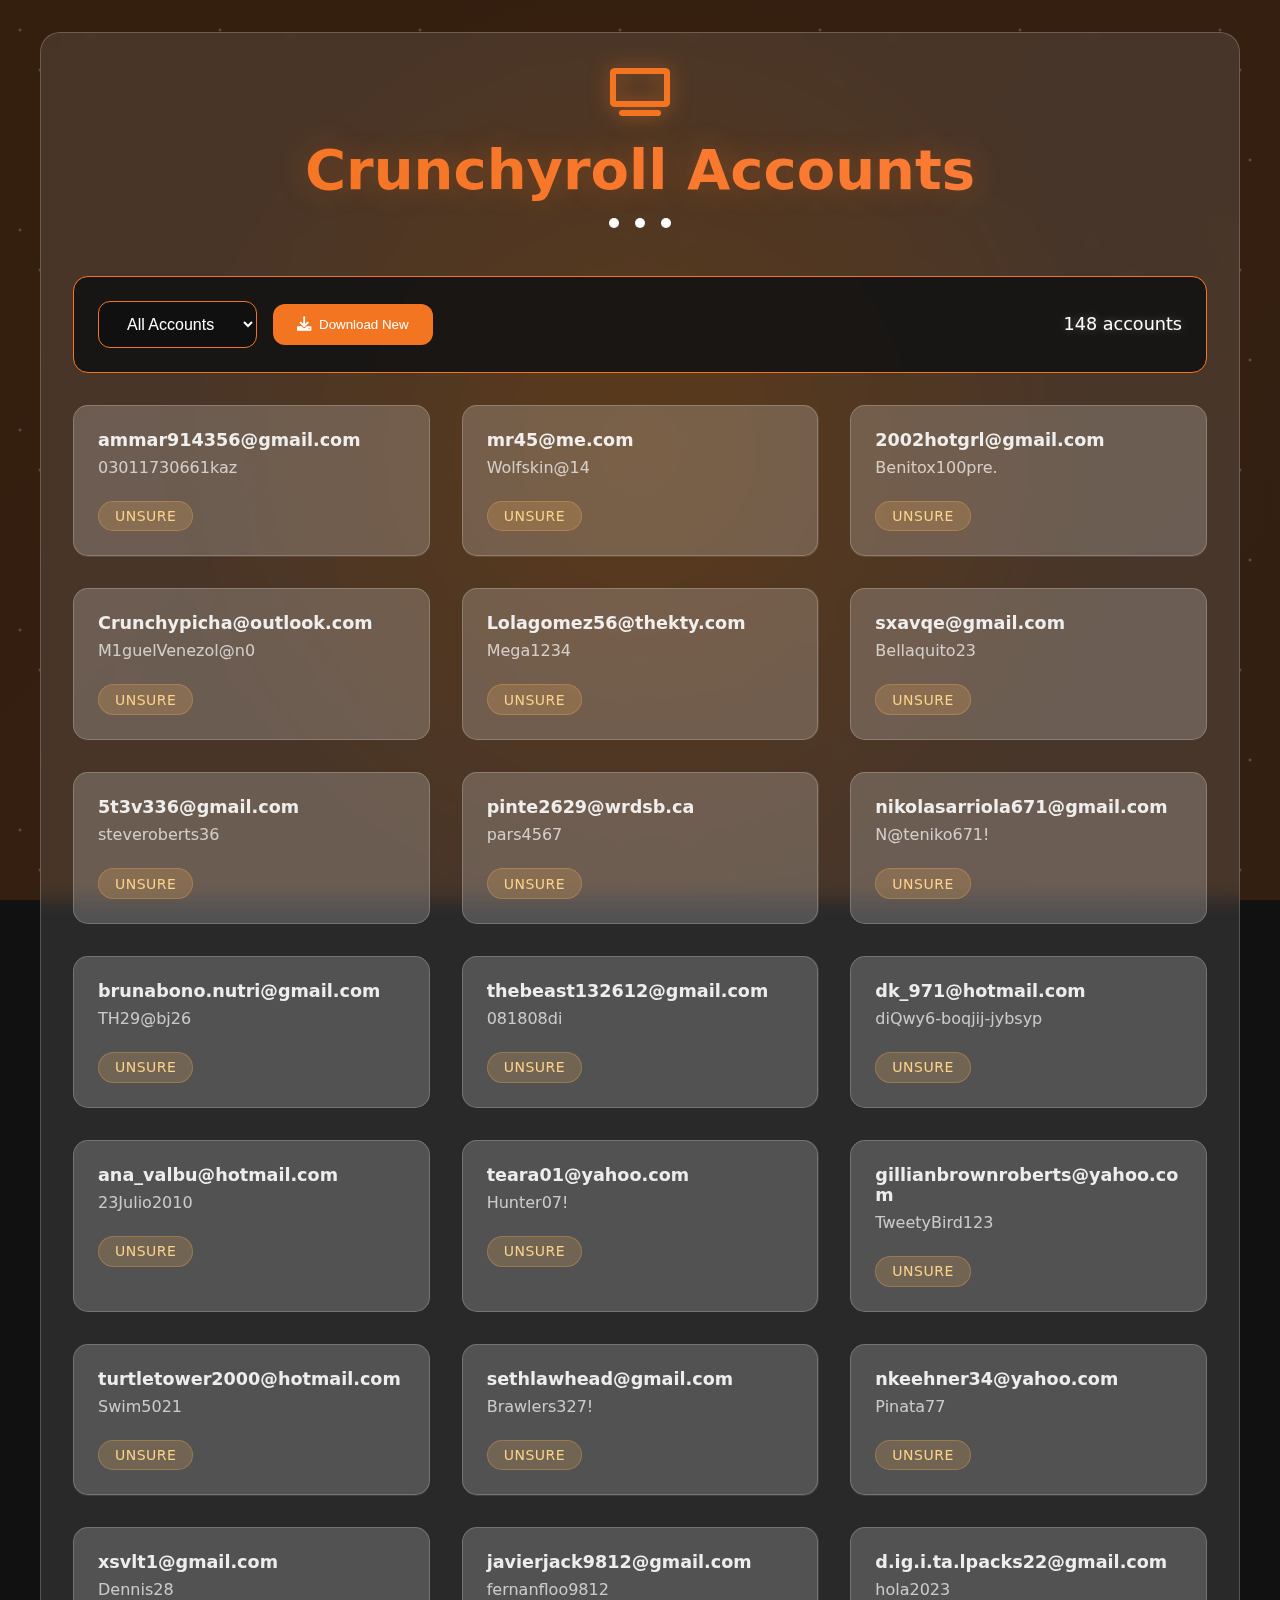
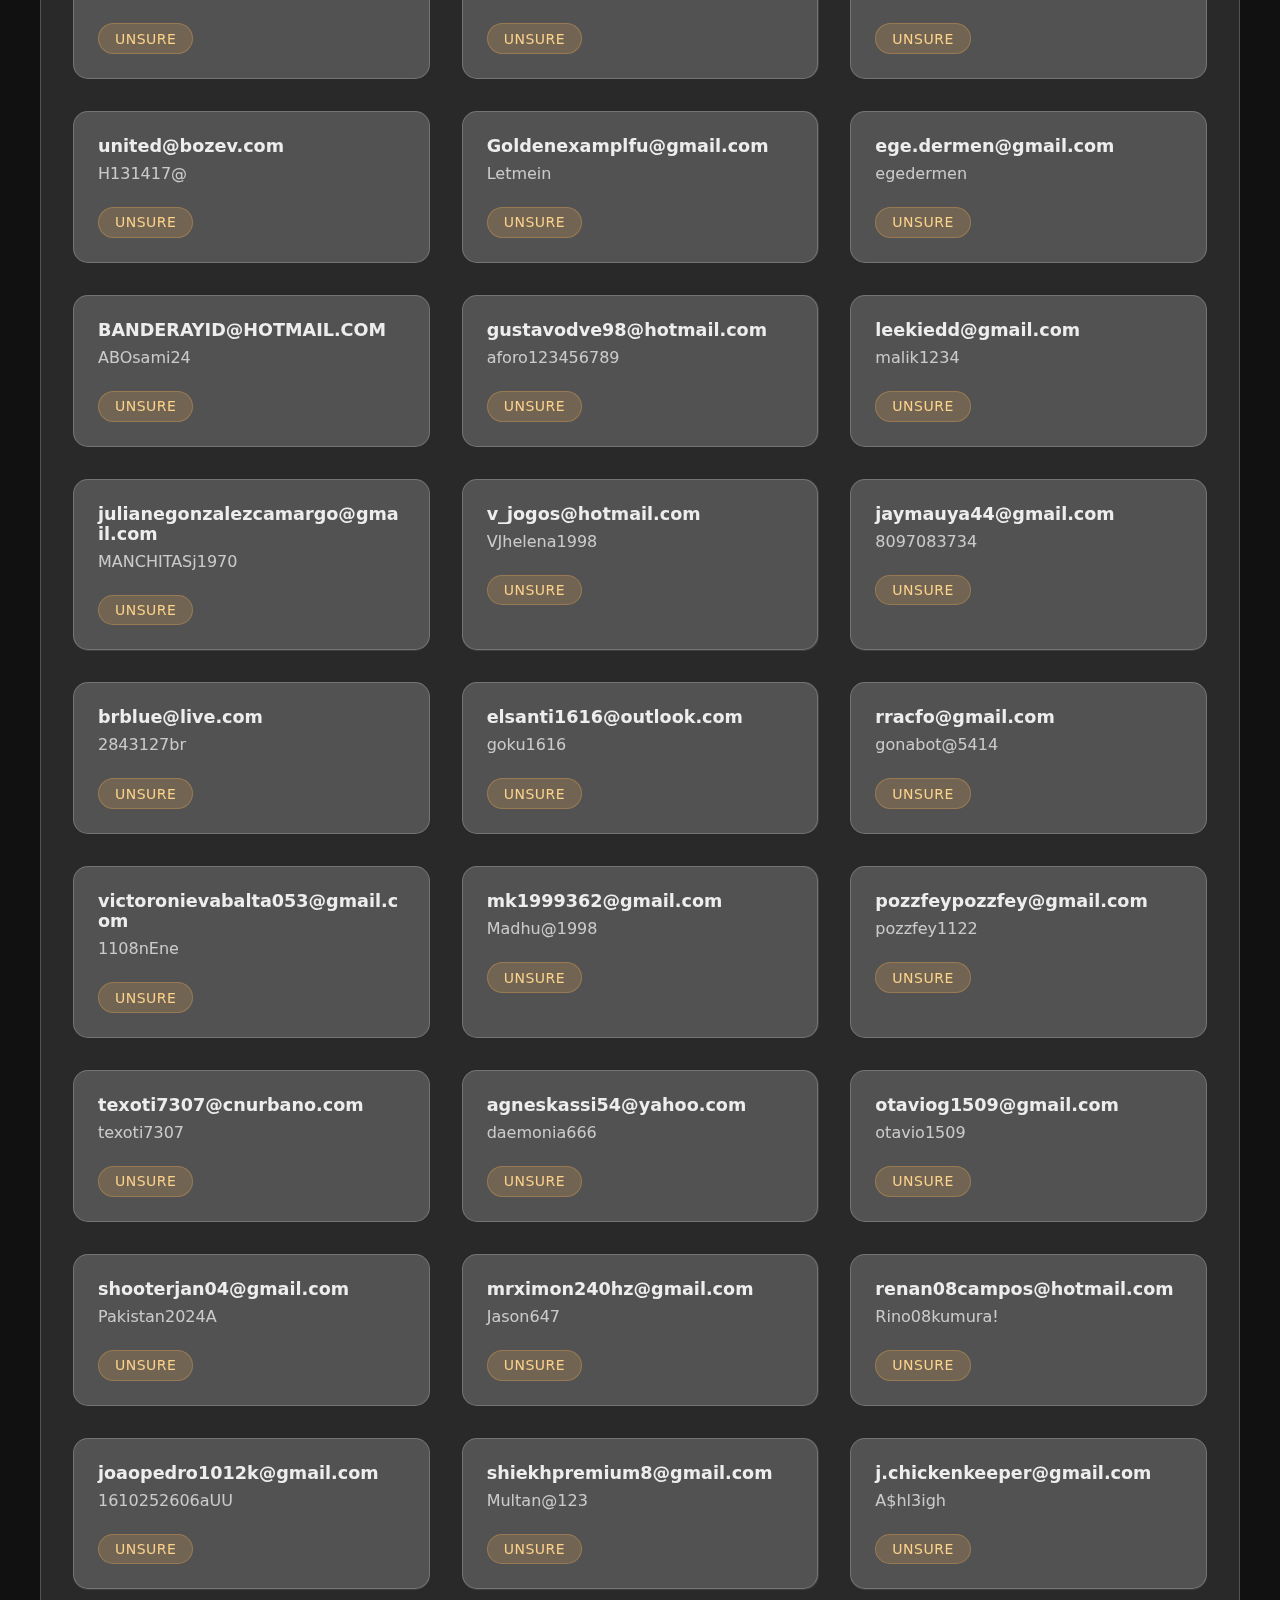
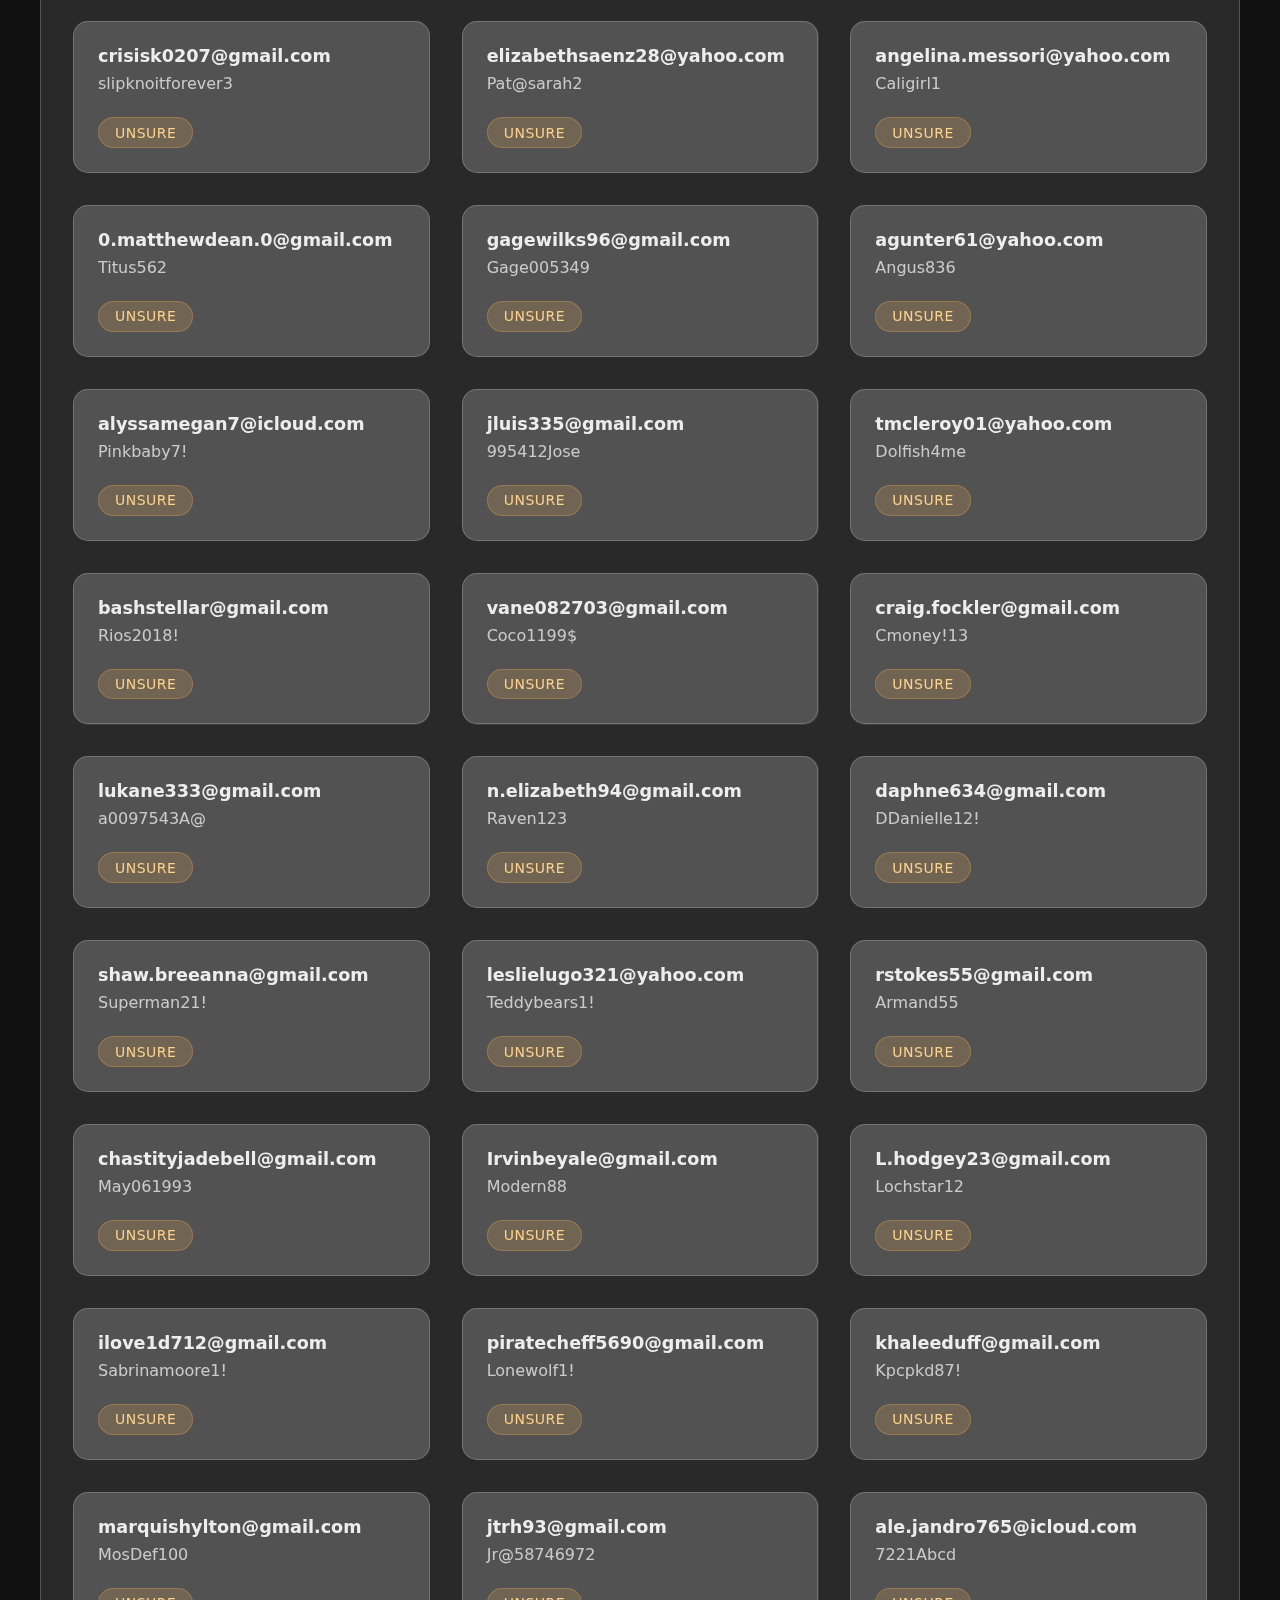
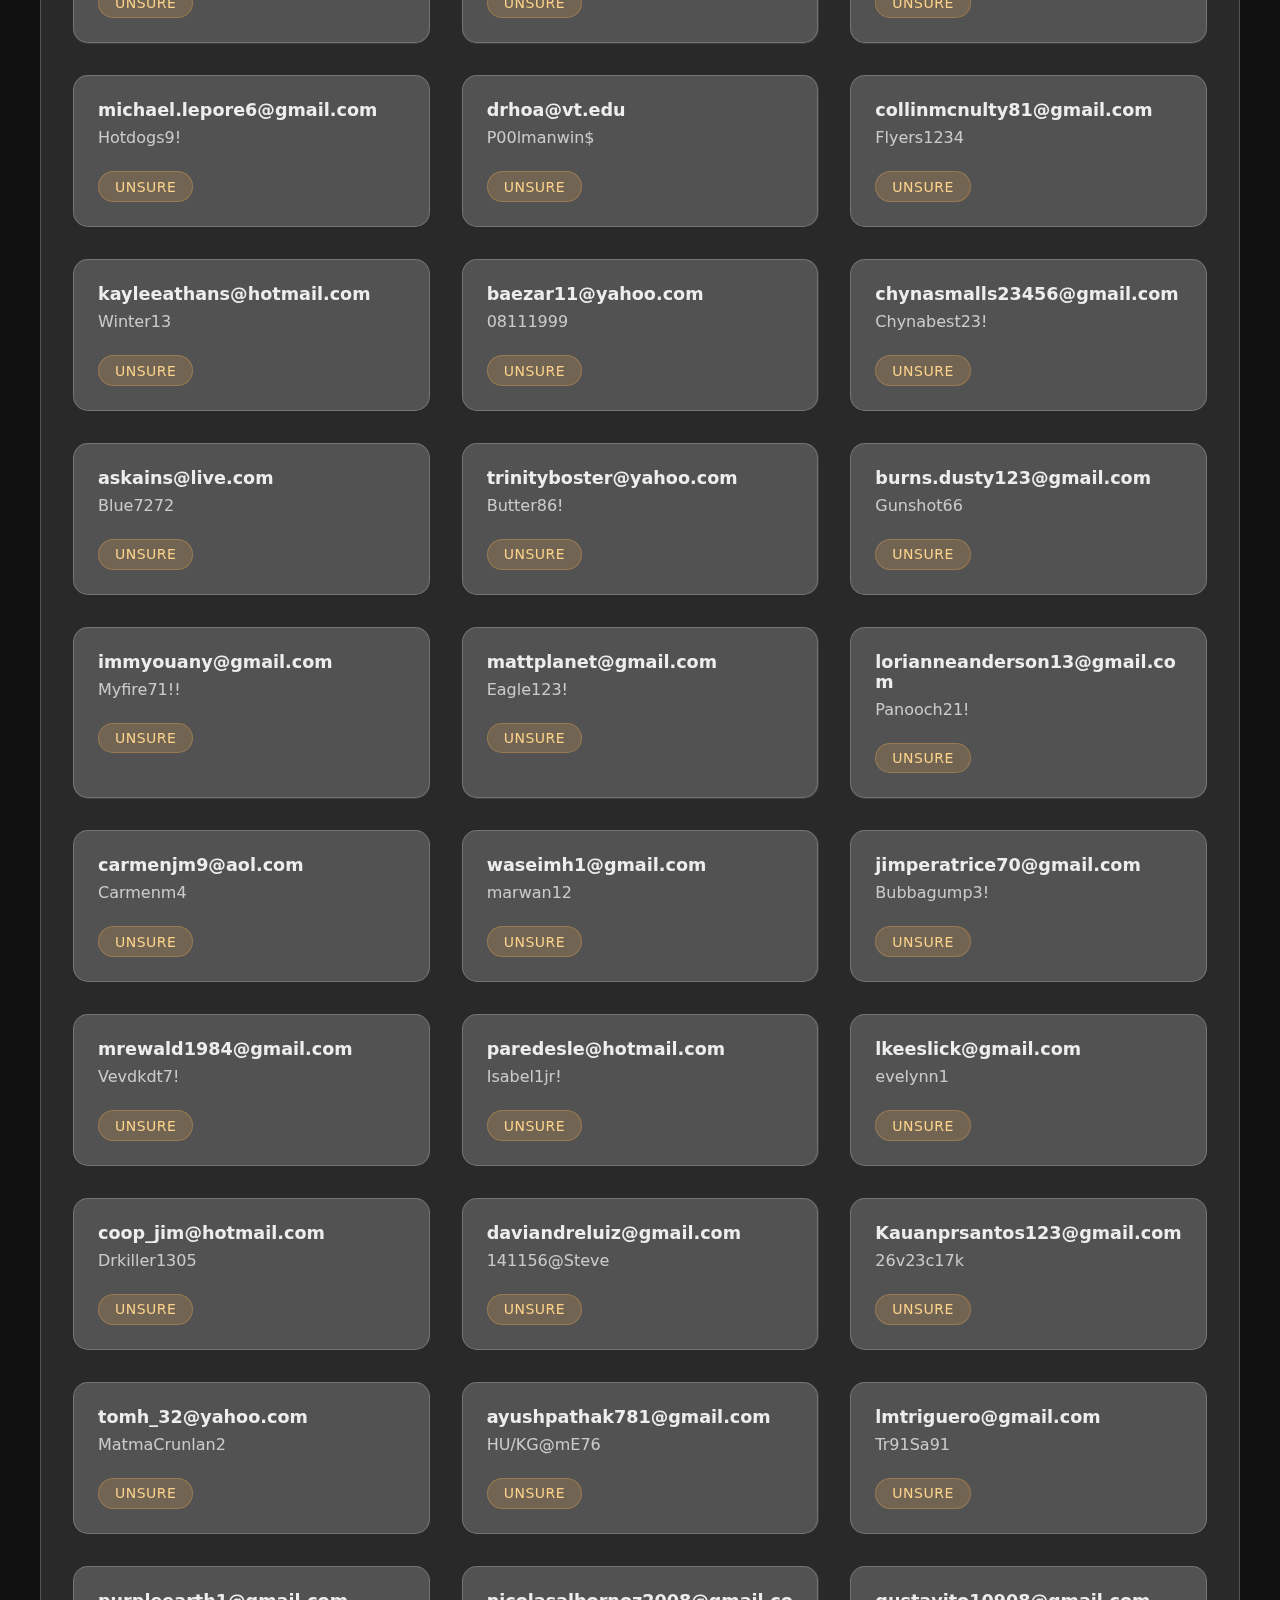
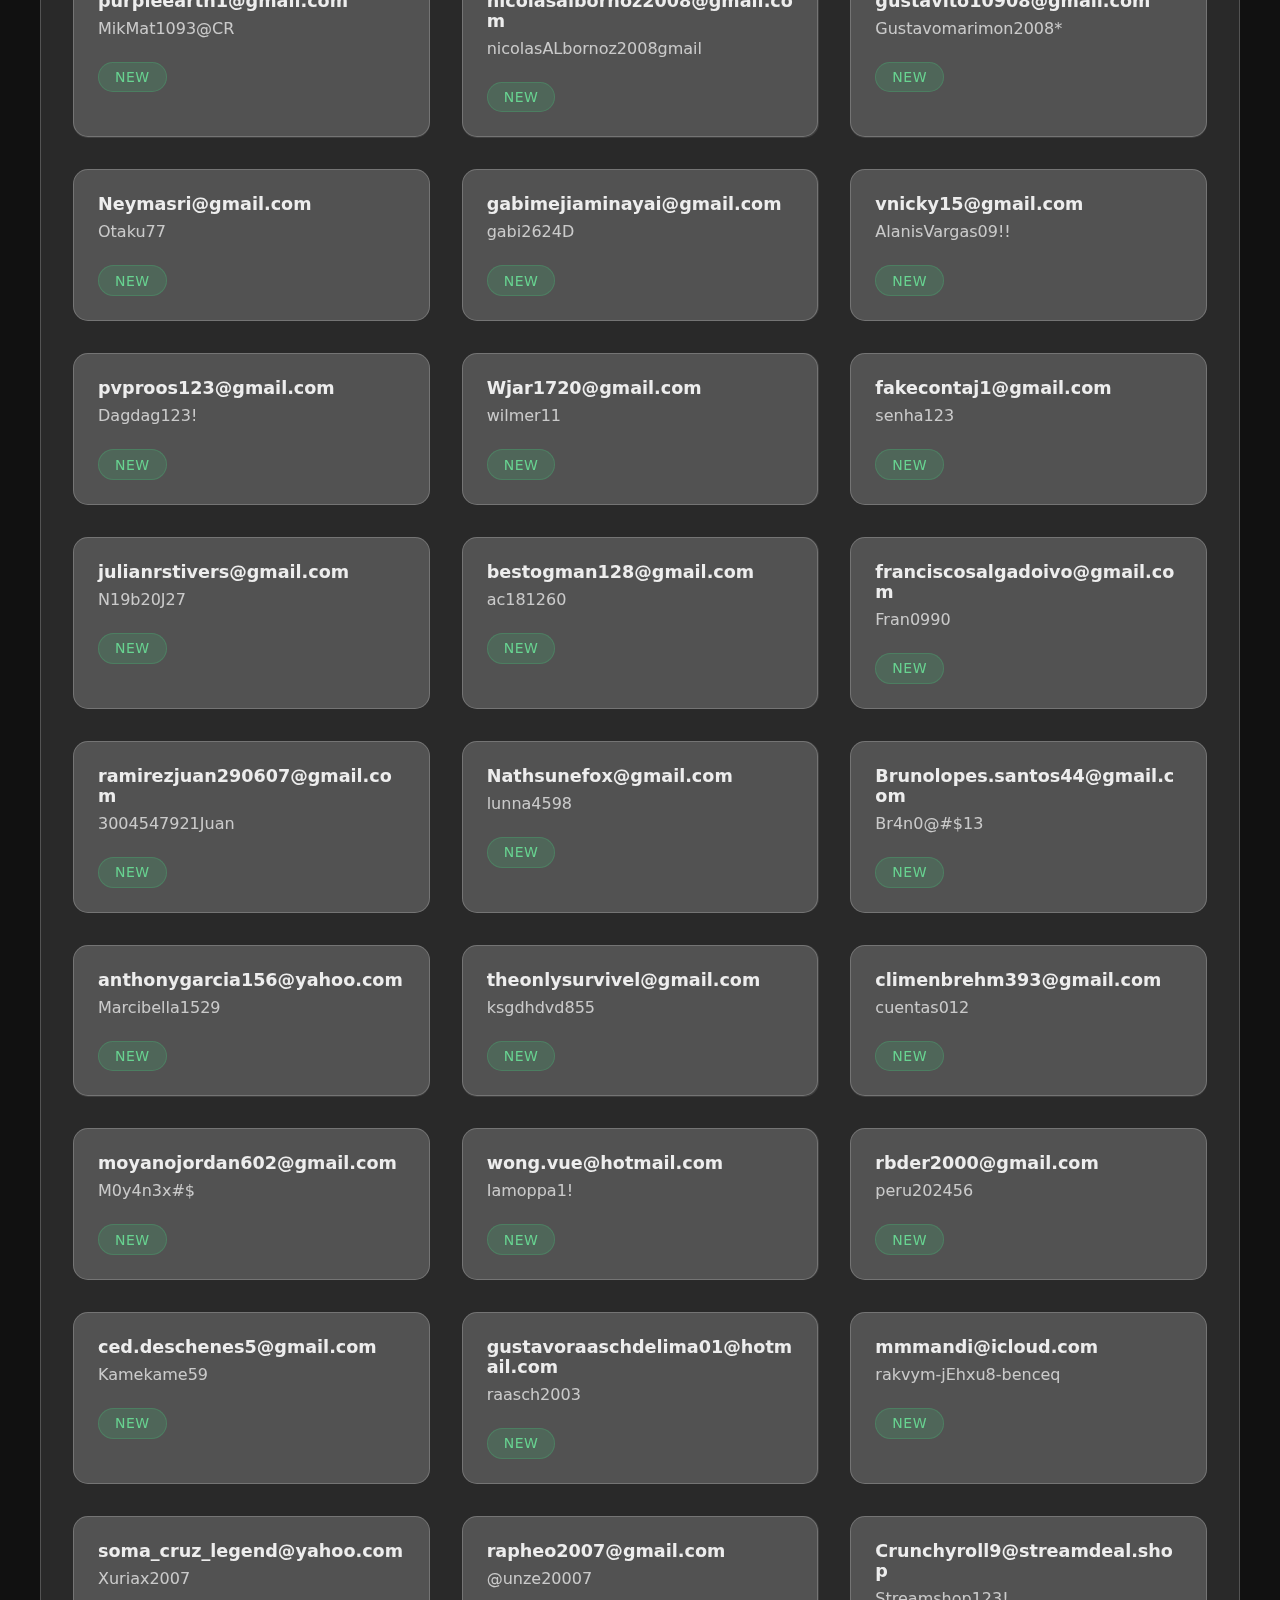
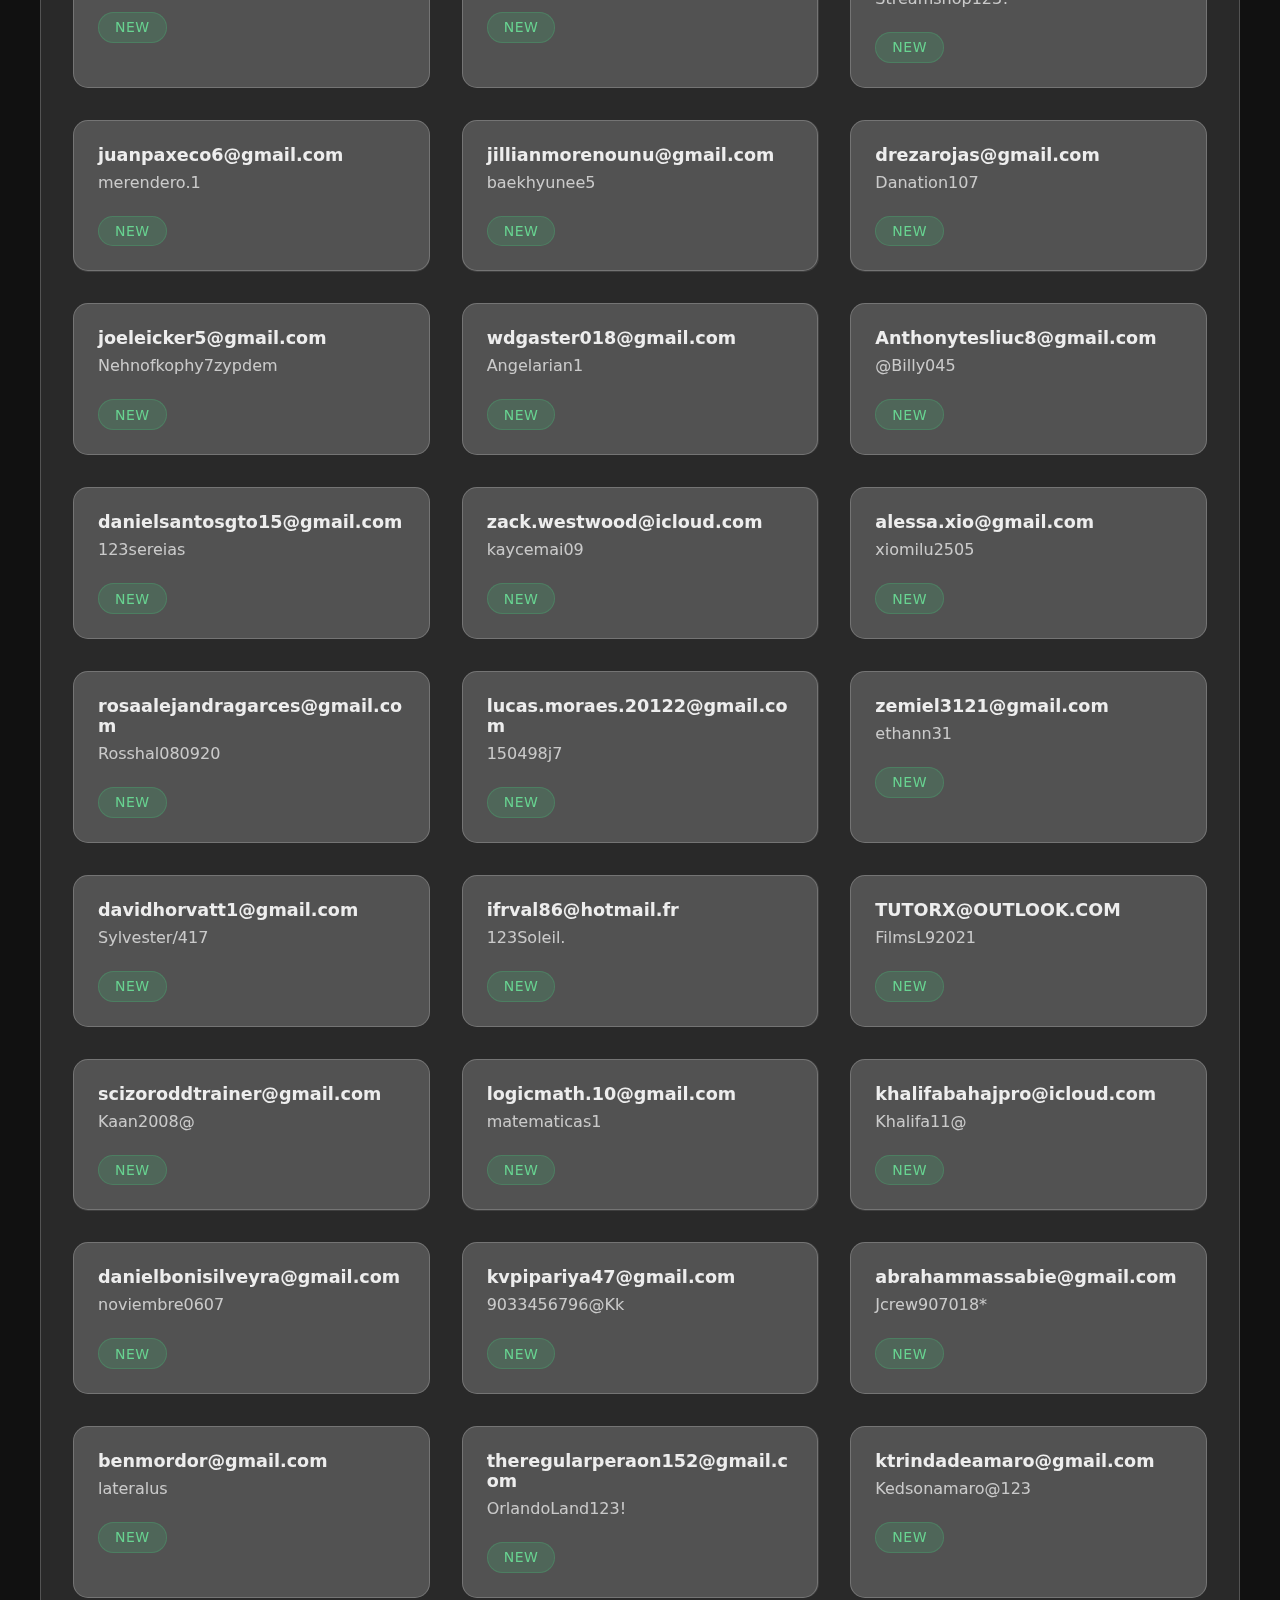
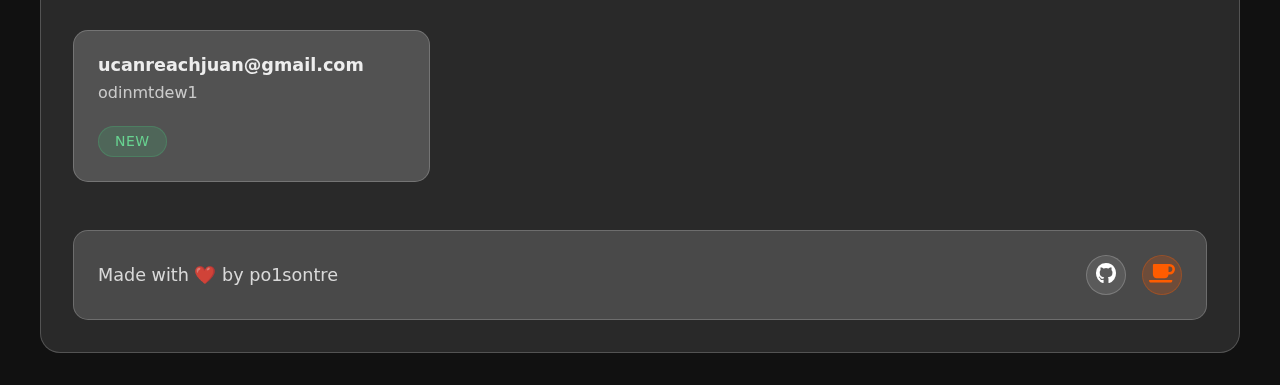
<file: main.html>
<!DOCTYPE html>
<html lang="en">
<head>
    <meta charset="UTF-8">
    <meta name="viewport" content="width=device-width, initial-scale=1.0">
    <title>Crunchyroll Account Manager</title>
    <link rel="stylesheet" href="style.css">
    <link rel="stylesheet" href="https://cdnjs.cloudflare.com/ajax/libs/font-awesome/6.0.0/css/all.min.css">
    <link rel="icon" href="icons8-crunchyroll-200.png" type="image/png">
</head>
<body>
    <div class="background">
        <div class="gradient"></div>
        <div class="gradient-2"></div>
        <div class="stars"></div>
    </div>
    
    <div class="container glass">
        <div class="header">
            <div class="logo">
                <i class="fas fa-tv"></i>
            </div>
            <h1>Crunchyroll Accounts</h1>
            <div class="anime-decoration">
                <div class="circle"></div>
                <div class="circle"></div>
                <div class="circle"></div>
            </div>
        </div>
        
        <div class="controls glass-card">
            <div class="controls-left">
                <select id="statusFilter" class="filter">
                    <option value="all">All Accounts</option>
                    <option value="new">New</option>
                    <option value="unsure">Unsure</option>
                </select>
                <button id="downloadNew" class="download-btn">
                    <i class="fas fa-download"></i> Download New
                </button>
            </div>
            <span id="accountCount" class="count"></span>
        </div>

        <div class="accounts-grid" id="accountsGrid">
            <!-- Accounts will be inserted here -->
        </div>

        <footer class="footer glass-card">
            <div class="credits">Made with ❤️ by po1sontre</div>
            <div class="social-links">
                <a href="https://github.com/po1sontre" target="_blank" class="social-btn">
                    <i class="fab fa-github"></i>
                </a>
                <a href="https://ko-fi.com/po1sontre" target="_blank" class="social-btn kofi-btn">
                    <i class="fas fa-coffee"></i>
                </a>
            </div>
        </footer>
    </div>
    
    <div id="toast" class="toast">
        <i class="fas fa-check-circle"></i>
        <span>Copied to clipboard!</span>
    </div>
    <script src="script.js"></script>
</body>
</html>
</file>
<file: style.css>
@keyframes gradient {
    0% { background-position: 0% 50%; }
    50% { background-position: 100% 50%; }
    100% { background-position: 0% 50%; }
}

@keyframes float {
    0% { transform: translateY(0px); }
    50% { transform: translateY(-20px); }
    100% { transform: translateY(0px); }
}

@keyframes pulse {
    0% { transform: scale(1); }
    50% { transform: scale(1.05); }
    100% { transform: scale(1); }
}

* {
    margin: 0;
    padding: 0;
    box-sizing: border-box;
}

body {
    font-family: 'Segoe UI', system-ui, sans-serif;
    min-height: 100vh;
    color: #fff;
    background: #111;
    overflow-x: hidden;
}

.background {
    position: fixed;
    top: 0;
    left: 0;
    right: 0;
    bottom: 0;
    z-index: -1;
    background: #111;
    overflow: hidden;
}

.gradient {
    position: absolute;
    width: 100%;
    height: 100%;
    background: linear-gradient(-45deg, #f47521, #ff8040, #f47521, #ff6b00);
    background-size: 400% 400%;
    animation: gradient 15s ease infinite;
    opacity: 0.15;
}

.gradient-2 {
    position: absolute;
    width: 100%;
    height: 100%;
    background: radial-gradient(circle at 50% 50%, rgba(73, 36, 1, 0.979), transparent 60%);
    animation: pulse 4s ease infinite;
}

.container {
    max-width: 1200px;
    margin: 2rem auto;
    padding: 2rem;
    position: relative;
}

.glass {
    background: rgba(255, 255, 255, 0.1);
    backdrop-filter: blur(10px);
    border-radius: 20px;
    border: 1px solid rgba(255, 255, 255, 0.2);
}

.glass-card {
    background: rgba(255, 255, 255, 0.15);
    backdrop-filter: blur(5px);
    border-radius: 15px;
    border: 1px solid rgba(255, 255, 255, 0.2);
}

.header {
    text-align: center;
    margin-bottom: 3rem;
    position: relative;
}

h1 {
    font-size: 3.5rem;
    font-weight: 800;
    background: linear-gradient(45deg, #f47521, #ff8040);
    -webkit-background-clip: text;
    -webkit-text-fill-color: transparent;
    text-shadow: 0 0 30px rgba(244, 117, 33, 0.3);
    margin-bottom: 1rem;
}

.anime-decoration {
    display: flex;
    justify-content: center;
    gap: 1rem;
    margin-top: 1rem;
}

.circle {
    width: 10px;
    height: 10px;
    background: #fff;
    border-radius: 50%;
    animation: float 3s infinite;
}

.circle:nth-child(2) {
    animation-delay: 0.2s;
}

.circle:nth-child(3) {
    animation-delay: 0.4s;
}

.controls {
    display: flex;
    justify-content: space-between;
    align-items: center;
    padding: 1.5rem;
    margin-bottom: 2rem;
    background: rgba(17, 17, 17, 0.9);
    border: 1px solid #f47521;
    border-radius: 15px;
}

.filter {
    background: rgba(17, 17, 17, 0.9);
    border: 1px solid #f47521;
    border-radius: 12px;
    padding: 0.8rem 1.5rem;
    color: white;
    font-size: 1rem;
    cursor: pointer;
    transition: all 0.3s ease;
}

.filter:hover {
    background: rgba(255, 255, 255, 0.2);
    transform: translateY(-2px);
}

.filter option {
    background: #1a1a2e;
    color: white;
}

.count {
    font-size: 1.1rem;
    font-weight: 500;
    text-shadow: 0 0 10px rgba(255, 255, 255, 0.3);
}

.accounts-grid {
    display: grid;
    grid-template-columns: repeat(auto-fill, minmax(300px, 1fr));
    gap: 2rem;
    transition: opacity 0.3s ease;
}


.account-card {
    background: rgba(255, 255, 255, 0.1);
    backdrop-filter: blur(5px);
    border-radius: 15px;
    padding: 1.5rem;
    border: 1px solid rgba(255, 255, 255, 0.2);
    transition: all 0.3s ease;
}

.account-card:hover {
    transform: translateY(-5px);
    background: rgba(244, 117, 33, 0.1);
    box-shadow: 0 10px 30px rgba(244, 117, 33, 0.2);
}
.account-card:active {
    transform: translateY(0);
    background: rgba(244, 117, 33, 0.2);
}

/* Update account-card hover effect */
.account-card::before {
    content: '';
    position: absolute;
    top: 0;
    left: 0;
    right: 0;
    bottom: 0;
    border-radius: 15px;
    background: linear-gradient(45deg, transparent, rgba(255, 255, 255, 0.1), transparent);
    opacity: 0;
    transition: opacity 0.3s ease;
}

.account-card:hover::before {
    opacity: 1;
}
.account-details {
    margin-bottom: 1.5rem;
}

.account-email {
    font-size: 1.1rem;
    font-weight: 600;
    margin-bottom: 0.5rem;
    color: rgba(255, 255, 255, 0.9);
    word-break: break-all;
}

.account-password {
    color: rgba(255, 255, 255, 0.7);
    word-break: break-all;
}

.account-footer {
    display: flex;
    justify-content: space-between;
    align-items: center;
}

.status-badge {
    padding: 0.4rem 1rem;
    border-radius: 20px;
    font-size: 0.875rem;
    font-weight: 500;
    text-transform: uppercase;
    letter-spacing: 0.5px;
    background: rgba(244, 117, 33, 0.2);
    color: #f47521;
    border: 1px solid #f47521;
}
.status-new {
    background: rgba(72, 187, 120, 0.2);
    color: #68d391;
    border: 1px solid rgba(72, 187, 120, 0.3);
}

.status-unsure {
    background: rgba(246, 173, 85, 0.2);
    color: #fbd38d;
    border: 1px solid rgba(246, 173, 85, 0.3);
}

/* Adding to existing CSS */
.stars {
    position: absolute;
    width: 100%;
    height: 100%;
    background-image: radial-gradient(2px 2px at 20px 30px, #ffffff, rgba(0,0,0,0)),
                      radial-gradient(2px 2px at 40px 70px, #ffffff, rgba(0,0,0,0)),
                      radial-gradient(2px 2px at 50px 160px, #ffffff, rgba(0,0,0,0)),
                      radial-gradient(2px 2px at 90px 40px, #ffffff, rgba(0,0,0,0)),
                      radial-gradient(2px 2px at 130px 80px, #ffffff, rgba(0,0,0,0));
    background-repeat: repeat;
    background-size: 200px 200px;
    animation: twinkle 4s ease-in-out infinite;
    opacity: 0.3;
}

@keyframes twinkle {
    50% { opacity: 0.4; }
}

.logo {
    font-size: 3rem;
    margin-bottom: 1rem;
    color: #f47521;
    text-shadow: 0 0 20px rgba(255, 127, 41, 0.5);
    animation: glow 2s ease-in-out infinite;
    opacity: 0;
    transition: opacity 0.3s ease;
}

@keyframes glow {
    0%, 100% { text-shadow: 0 0 20px rgba(255, 122, 45, 0.5); }
    50% { text-shadow: 0 0 30px rgba(255, 142, 97, 0.8); }
}

.controls-left {
    display: flex;
    gap: 1rem;
    align-items: center;
}

.download-btn {
    background: #f47521;
    color: white;
    border: none;
    padding: 0.8rem 1.5rem;
    border-radius: 12px;
    cursor: pointer;
    transition: all 0.3s ease;
    display: flex;
    align-items: center;
    gap: 0.5rem;
}

.download-btn:hover {
    background: rgba(0, 0, 0, 0.3);
    transform: translateY(-2px);
}

.download-btn i {
    font-size: 0.9rem;
}

/* Add to existing CSS */
.footer {
    margin-top: 3rem;
    padding: 1.5rem;
    display: flex;
    justify-content: space-between;
    align-items: center;
    gap: 1rem;
    background: rgba(255, 255, 255, 0.05);
}

.credits {
    font-size: 1.1rem;
    font-weight: 500;
    color: rgba(255, 255, 255, 0.8);
}

.social-links {
    display: flex;
    gap: 1rem;
}

.social-btn {
    width: 40px;
    height: 40px;
    display: flex;
    align-items: center;
    justify-content: center;
    border-radius: 50%;
    font-size: 1.3rem;
    color: white;
    background: rgba(255, 255, 255, 0.1);
    border: 1px solid rgba(255, 255, 255, 0.2);
    transition: all 0.3s ease;
    text-decoration: none;
}

.social-btn:hover {
    transform: translateY(-3px) rotate(8deg);
}

.social-btn.paypal-btn {
    background: rgba(0, 156, 222, 0.2);
    border-color: rgba(0, 156, 222, 0.3);
    color: #00457C;
}

.social-btn.paypal-btn:hover {
    background: rgba(0, 156, 222, 0.3);
}

.credits {
    position: relative;
    display: inline-block;
}

.credits::after {
    content: '';
    position: absolute;
    bottom: -3px;
    left: 0;
    width: 100%;
    height: 2px;
    background: linear-gradient(90deg, transparent, #ff6c0a, transparent);
    transform: scaleX(0);
    transform-origin: center;
    transition: transform 0.3s ease;
}

.credits:hover::after {
    transform: scaleX(1);
}

.copy-btn {
    background: rgba(255, 255, 255, 0.1);
    border: 1px solid rgba(255, 255, 255, 0.2);
    width: 40px;
    height: 40px;
    border-radius: 50%;
    display: flex;
    align-items: center;
    justify-content: center;
    cursor: pointer;
    transition: all 0.3s ease;
    color: rgba(255, 255, 255, 0.8);
}

.copy-btn:hover {
    background: rgba(255, 255, 255, 0.2);
    transform: scale(1.1);
}

.toast {
    position: fixed;
    bottom: 2rem;
    left: 50%;
    transform: translateX(-50%) translateY(100px);
    background: rgba(17, 17, 17, 0.9);
    backdrop-filter: blur(5px);
    color: white;
    padding: 1rem 2rem;
    border-radius: 12px;
    border: 1px solid #f47521;
    opacity: 0;
    transition: all 0.3s ease;
    display: flex;
    align-items: center;
    gap: 0.5rem;
    z-index: 1000;
}

/* Add hover effects to existing buttons */
.filter:hover, .download-btn:hover {
    box-shadow: 0 5px 15px rgba(0, 0, 0, 0.2);
}

.account-card {
    position: relative;
    overflow: hidden;
}

.account-card::after {
    content: '';
    position: absolute;
    top: 0;
    left: -100%;
    width: 100%;
    height: 100%;
    background: linear-gradient(
        90deg,
        transparent,
        rgba(255, 255, 255, 0.05),
        transparent
    );
    transition: 0.5s;
}

.account-card:hover::after {
    left: 100%;
}


.toast.show {
    transform: translateX(-50%) translateY(0);
    opacity: 1;
}

.toast i {
    color: #68d391;
}

/* Update in existing CSS - replace PayPal styles with Ko-fi styles */
.social-btn.kofi-btn {
    background: rgba(255, 92, 0, 0.2);
    border-color: rgba(255, 92, 0, 0.3);
    color: #ff5c00;
}

.social-btn.kofi-btn:hover {
    background: rgba(255, 92, 0, 0.3);
    transform: translateY(-3px) rotate(8deg);
}

@media (max-width: 768px) {
    .container {
        margin: 1rem;
        padding: 1.5rem;
    }
    
    h1 {
        font-size: 2.5rem;
    }
    
    .controls {
        flex-direction: column;
        gap: 1rem;
    }

    .footer {
        flex-direction: column;
        text-align: center;
        gap: 1.5rem;
    }

    .social-links {
        justify-content: center;
    }
    
    .filter {
        width: 100%;
    }

    
    .toast {
        width: 90%;
        padding: 1rem;
        text-align: center;
        justify-content: center;
    }

    .controls-left {
        flex-direction: column;
        width: 100%;
    }
    
    .accounts-grid {
        grid-template-columns: 1fr;
    }
    .download-btn {
        width: 100%;
        justify-content: center;
    }
}
</file>
